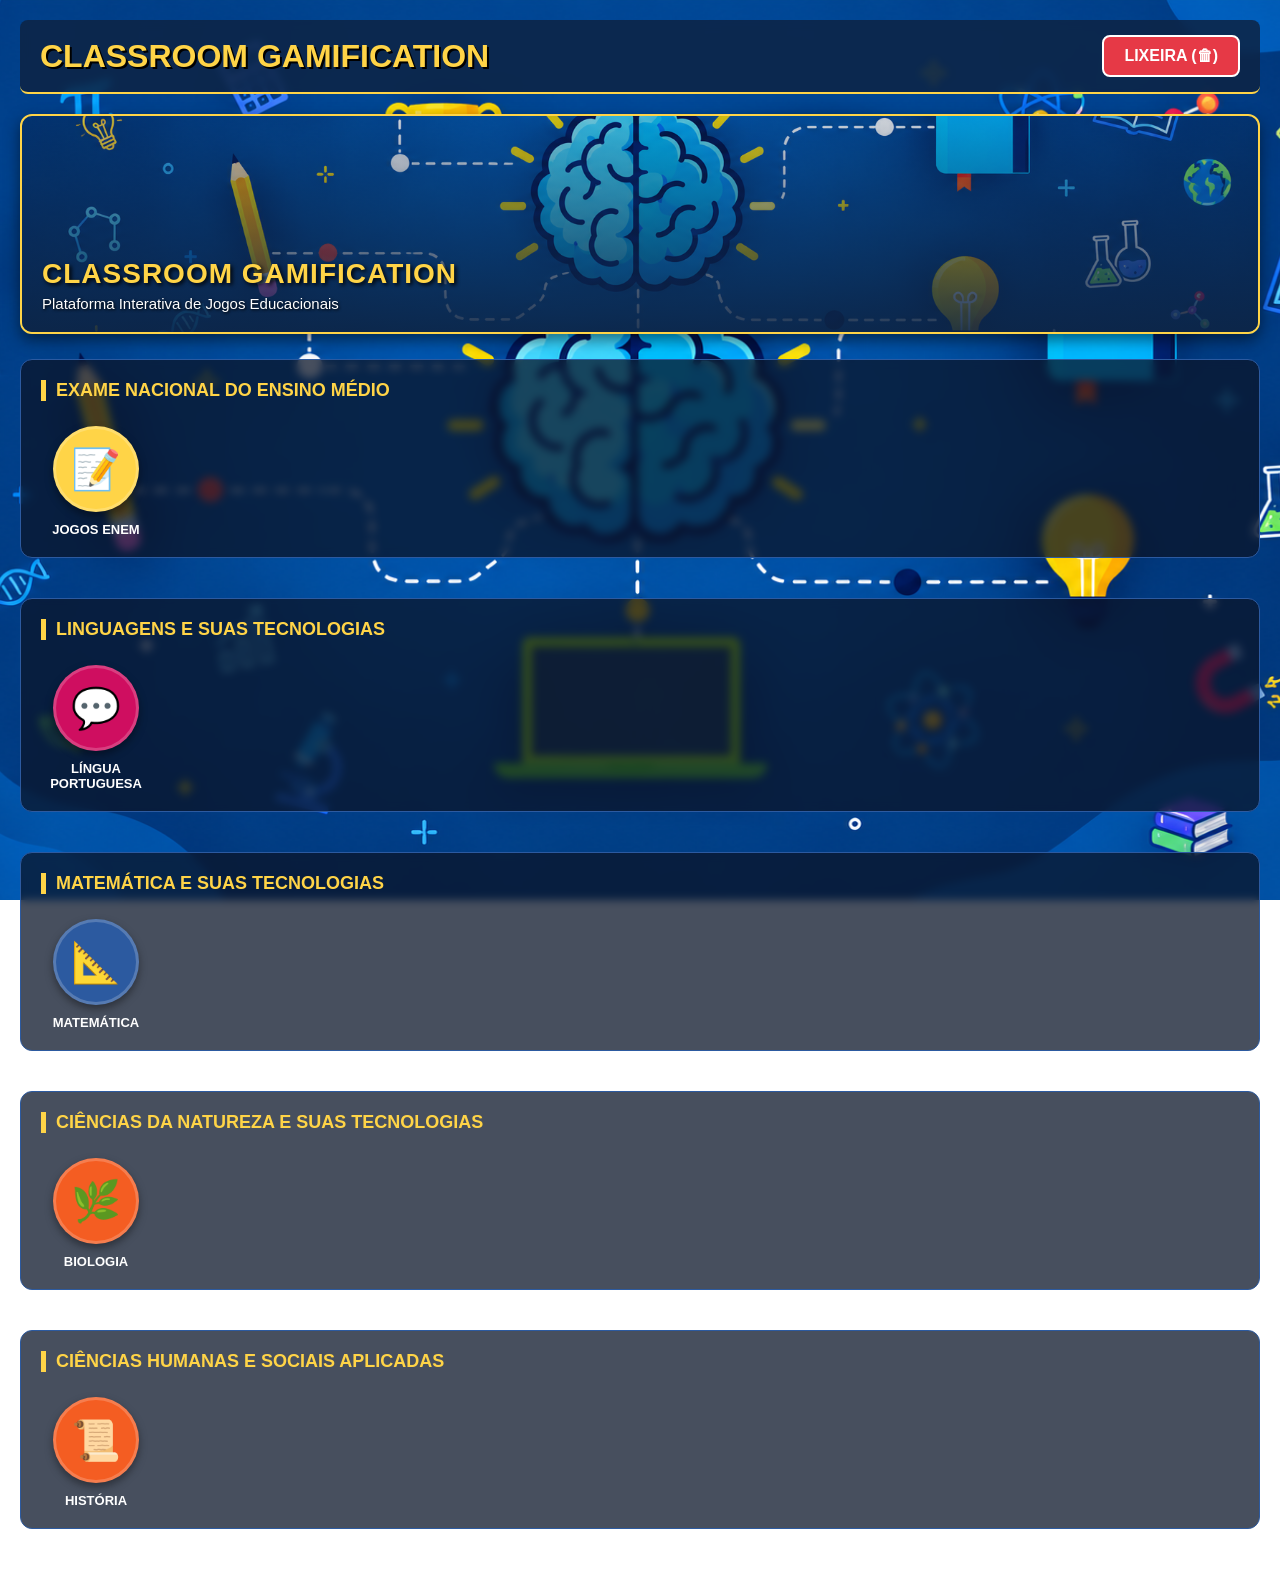
<file: index.html>
<!DOCTYPE html>
<html lang="pt-BR">
<head>
<meta charset="UTF-8"/>
<meta name="viewport" content="width=device-width, initial-scale=1.0"/>
<title>CLASSROOM GAMIFICATION</title>
  <link rel="manifest" href="manifest.json">
<script src="app.js" defer></script>
<style>
  :root {
    --bg-color: #0d2444;
    --text-color: #fff8ec;
    --gold: #ffd447;
    --red: #e63946;
    --green: #2a9d3f;
    --blue: #2c5aa0;
    --pink-icon: #cf0e60;
    --orange-icon: #f45d22;
  }
  
  body {
    margin: 0;
    font-family: 'Trebuchet MS', 'Segoe UI', Verdana, sans-serif;
    /* IMAGEM ADICIONADA AO PLANO DE FUNDO GERAL */
    background: url('image_483032.jpg') no-repeat center center fixed;
    background-size: cover;
    color: var(--text-color);
    min-height: 100vh;
    padding: 20px;
  }

  header {
    display: flex;
    justify-content: space-between;
    align-items: center;
    border-bottom: 2px solid var(--gold);
    padding: 15px 20px;
    margin-bottom: 20px;
    background: rgba(13, 36, 68, 0.85);
    border-radius: 8px;
    backdrop-filter: blur(4px);
  }

  h1 {
    color: var(--gold);
    text-shadow: 2px 2px 0 #000;
    margin: 0;
  }

  .btn-lixeira {
    background: var(--red);
    color: white;
    border: 2px solid #fff;
    padding: 10px 20px;
    border-radius: 8px;
    font-weight: bold;
    cursor: pointer;
    font-size: 16px;
  }

  /* CAPA DO APP (HERO BANNER - SEGUNDO QUADRANTE) */
  .app-cover {
    width: 100%;
    height: 220px;
    background: url('image_483032.jpg') no-repeat center center;
    background-size: cover;
    border-radius: 12px;
    border: 2px solid var(--gold);
    margin-bottom: 25px;
    position: relative;
    overflow: hidden;
    box-shadow: 0 6px 15px rgba(0,0,0,0.5);
    box-sizing: border-box;
  }

  .cover-overlay {
    width: 100%;
    height: 100%;
    background: linear-gradient(180deg, rgba(13, 36, 68, 0.2), rgba(13, 36, 68, 0.9));
    display: flex;
    flex-direction: column;
    justify-content: flex-end;
    padding: 20px;
    box-sizing: border-box;
  }

  .cover-overlay h2 {
    color: var(--gold);
    margin: 0;
    font-size: 28px;
    text-shadow: 2px 2px 4px #000;
    letter-spacing: 1px;
  }

  .cover-overlay p {
    color: #fff;
    margin: 5px 0 0 0;
    font-size: 15px;
    text-shadow: 1px 1px 3px #000;
  }

  /* ESTILOS DA TELA PRINCIPAL (ÍCONES) */
  .area-section {
    margin-bottom: 40px;
    background: rgba(10, 20, 40, 0.75);
    border-radius: 12px;
    padding: 20px;
    border: 1px solid var(--blue);
    backdrop-filter: blur(4px);
  }

  .area-title {
    color: var(--gold);
    border-left: 5px solid var(--gold);
    padding-left: 10px;
    margin-top: 0;
    margin-bottom: 25px;
    font-size: 18px;
  }

  .grid-icones {
    display: flex;
    flex-wrap: wrap;
    gap: 30px;
  }

  .icone-wrapper {
    display: flex;
    flex-direction: column;
    align-items: center;
    width: 110px;
    text-align: center;
    cursor: pointer;
    transition: transform 0.2s;
  }

  .icone-wrapper:hover {
    transform: scale(1.05);
  }

  .circulo-icone {
    width: 80px;
    height: 80px;
    border-radius: 50%;
    display: flex;
    justify-content: center;
    align-items: center;
    font-size: 40px;
    color: white;
    box-shadow: 0 4px 8px rgba(0,0,0,0.4);
    margin-bottom: 10px;
    border: 3px solid rgba(255,255,255,0.2);
  }

  .icone-titulo {
    font-size: 13px;
    font-weight: bold;
    color: #fff;
    text-transform: uppercase;
  }

  /* ESTILOS DA PÁGINA DA DISCIPLINA (INTERNA) */
  #tela-disciplina {
    display: none;
    background: rgba(10, 20, 40, 0.85);
    border: 2px solid var(--gold);
    border-radius: 12px;
    padding: 30px;
    backdrop-filter: blur(6px);
  }

  .cabecalho-disciplina {
    display: flex;
    align-items: center;
    gap: 20px;
    margin-bottom: 30px;
    border-bottom: 1px solid var(--blue);
    padding-bottom: 20px;
  }

  .btn-voltar {
    background: var(--blue);
    color: white;
    border: 2px solid white;
    padding: 8px 15px;
    border-radius: 6px;
    cursor: pointer;
    font-weight: bold;
  }

  .acoes-disciplina {
    display: flex;
    gap: 15px;
    margin-bottom: 30px;
  }

  .btn {
    padding: 12px 20px;
    border: none;
    border-radius: 6px;
    font-weight: bold;
    cursor: pointer;
    color: white;
    font-size: 14px;
    display: flex;
    align-items: center;
    gap: 8px;
  }

  .btn-add { background: var(--green); }
  .btn-del { background: var(--red); }
  .btn-ativo { border: 2px solid white; box-shadow: 0 0 10px rgba(255,255,255,0.5); }

  .lista-jogos {
    background: rgba(13, 36, 68, 0.9);
    padding: 20px;
    border-radius: 8px;
    border: 1px solid var(--blue);
  }

  /* GRID DE JOGOS COM CAPAS */
  .grid-jogos {
    display: grid;
    grid-template-columns: repeat(auto-fill, minmax(180px, 1fr));
    gap: 20px;
  }

  .card-jogo {
    background: rgba(255,255,255,0.05);
    border: 2px solid var(--blue);
    border-radius: 8px;
    overflow: hidden;
    position: relative;
    text-align: center;
    transition: transform 0.2s;
  }

  .card-jogo:hover {
    transform: scale(1.02);
    border-color: var(--gold);
  }

  .capa-jogo {
    width: 100%;
    height: 120px;
    background-color: #000;
    background-size: cover;
    background-position: center;
    display: flex;
    justify-content: center;
    align-items: center;
    font-size: 40px;
  }

  .info-jogo {
    padding: 10px;
  }

  .info-jogo a {
    color: var(--gold);
    text-decoration: none;
    font-size: 14px;
    font-weight: bold;
    display: block;
  }

  .info-jogo a:hover {
    text-decoration: underline;
  }

  .checkbox-deletar {
    position: absolute;
    top: 10px;
    right: 10px;
    transform: scale(1.5);
    cursor: pointer;
    z-index: 10;
    box-shadow: 0 0 5px rgba(0,0,0,0.8);
  }

  /* MODAIS (LIXEIRA E ADICIONAR JOGO) */
  .modal-overlay {
    display: none;
    position: fixed;
    top: 0; left: 0; right: 0; bottom: 0;
    background: rgba(0,0,0,0.8);
    z-index: 100;
    justify-content: center;
    align-items: center;
  }

  .modal-content {
    background: var(--bg-color);
    border: 3px solid var(--blue);
    border-radius: 12px;
    padding: 20px;
    width: 90%;
    max-width: 600px;
    max-height: 80vh;
    overflow-y: auto;
  }

  .modal-content.lixeira {
    border-color: var(--red);
  }

  .form-group {
    margin-bottom: 15px;
  }

  .form-group label {
    display: block;
    margin-bottom: 5px;
    color: var(--gold);
    font-weight: bold;
  }

  .form-group input, .form-group select {
    width: 100%;
    padding: 10px;
    border-radius: 6px;
    border: 1px solid var(--blue);
    background: rgba(255,255,255,0.9);
    color: #000;
    box-sizing: border-box;
  }

  .form-group input[type="file"] {
    background: transparent;
    color: white;
    border: none;
    padding: 5px 0;
  }
</style>
</head>
<body>

<header>
  <h1>CLASSROOM GAMIFICATION</h1>
  <div style="display: flex; gap: 15px; align-items: center;">
    <button class="btn-lixeira" onclick="abrirLixeira()">LIXEIRA (🗑)</button>
  </div>
</header>

<!-- TELA 1: LISTAGEM DE ÁREAS E ÍCONES -->
<main id="tela-principal"></main>

<!-- TELA 2: PÁGINA INTERNA DA DISCIPLINA -->
<main id="tela-disciplina">
  <div class="cabecalho-disciplina">
    <button class="btn-voltar" onclick="voltarTelaPrincipal()">⬅ VOLTAR</button>
    <div id="icone-disciplina-atual" class="circulo-icone" style="width: 60px; height: 60px; font-size: 30px;"></div>
    <h2 id="titulo-disciplina-atual" style="color: var(--gold); margin: 0;"></h2>
  </div>

  <div class="acoes-disciplina">
    <button class="btn btn-add" onclick="abrirModalAdicionarJogo()">➕ ADICIONAR JOGO</button>
    <button class="btn btn-del" id="btn-deletar-jogo" onclick="alternarModoDeletar()">🗑 DELETAR JOGO</button>
  </div>

  <div class="lista-jogos">
    <h3 style="margin-top:0;">JOGOS DISPONÍVEIS:</h3>
    <div id="lista-jogos-container" class="grid-jogos"></div>
  </div>
</main>

<!-- MODAL: ADICIONAR JOGO -->
<div id="modalAdicionarJogo" class="modal-overlay">
  <div class="modal-content">
    <div style="display: flex; justify-content: space-between; border-bottom: 1px solid #fff; padding-bottom: 10px; margin-bottom: 20px;">
      <h2 style="color: var(--green); margin: 0;" id="tituloModalAdicionar">ADICIONAR NOVO JOGO</h2>
      <button onclick="fecharModalAdicionarJogo()" style="background: transparent; color: white; border: 1px solid white; cursor: pointer; border-radius: 4px;">FECHAR [X]</button>
    </div>
    
    <form id="formAdicionarJogo" onsubmit="salvarNovoJogo(event)">
      <div class="form-group">
        <label for="nomeJogo">NOME DO JOGO:</label>
        <input type="text" id="nomeJogo" required placeholder="Ex: Simulado de Redação">
      </div>

      <div class="form-group">
        <label for="tipoJogo">TIPO DO JOGO:</label>
        <select id="tipoJogo" onchange="alternarTipoEntradaJogo()" required>
          <option value="html_local">Arquivo HTML (Off-line)</option>
          <option value="link_web">Link da Web</option>
        </select>
      </div>

      <div class="form-group" id="grupoArquivoHtml">
        <label for="arquivoHtmlJogo">SELECIONE O ARQUIVO DO JOGO (.html, .zip):</label>
        <input type="file" id="arquivoHtmlJogo" accept=".html,.htm,.zip">
      </div>

      <div class="form-group" id="grupoLinkWeb" style="display: none;">
        <label for="linkJogo">LINK / URL DO JOGO:</label>
        <input type="url" id="linkJogo" placeholder="https://...">
      </div>

      <div class="form-group">
        <label for="capaJogo">IMAGEM DE CAPA DO JOGO (.jpg, .png) - Opcional:</label>
        <input type="file" id="capaJogo" accept="image/*">
        <small style="color: #ccc; display: block; margin-top: 5px;">Se deixado em branco para o ENEM, a arte "0.png" será usada como padrão.</small>
      </div>

      <button type="submit" class="btn btn-add" style="width: 100%; justify-content: center; font-size: 16px; margin-top: 10px;">💾 SALVAR JOGO</button>
    </form>
  </div>
</div>

<!-- MODAL: LIXEIRA -->
<div id="lixeiraModal" class="modal-overlay">
  <div class="modal-content lixeira">
    <div style="display: flex; justify-content: space-between; border-bottom: 1px solid #fff; padding-bottom: 10px; margin-bottom: 20px;">
      <h2 style="color: var(--red); margin: 0;">LIXEIRA</h2>
      <button onclick="fecharLixeira()" style="background: transparent; color: white; border: 1px solid white; cursor: pointer; border-radius: 4px;">FECHAR [X]</button>
    </div>
    <p style="color: #ff9aa2; font-size: 14px; text-align: center;">JOGOS EXCLUÍDOS FICARÃO AQUI POR 30 DIAS.</p>
    <div id="container-lixeira"></div>
  </div>
</div>

<script>
/* =========================================
   MEMÓRIA DE NAVEGAÇÃO E BANCO DE DADOS (V3)
   ========================================= */
let db;
// Usamos a versão 3 para forçar a correção do conflito de armazenamento
const request = indexedDB.open("ClassroomGamificationDB", 3);

request.onupgradeneeded = (event) => {
  db = event.target.result;
  if (!db.objectStoreNames.contains("jogos")) {
    db.createObjectStore("jogos", { keyPath: "id" });
  }
  if (!db.objectStoreNames.contains("progresso_alunos")) {
    db.createObjectStore("progresso_alunos", { keyPath: "id", autoIncrement: true });
  }
};

request.onsuccess = (event) => {
  db = event.target.result;
  renderizarTelaPrincipal();
  
  // VERIFICA SE O UTILIZADOR ESTAVA NUMA DISCIPLINA ANTES DE ATUALIZAR A PÁGINA (F5)
  const disciplinaSalva = localStorage.getItem("disciplinaAtiva");
  if (disciplinaSalva) {
    abrirDisciplina(parseInt(disciplinaSalva));
  }
};

request.onerror = (event) => {
  console.error("Erro na base de dados:", event.target.error);
};

/* =========================================
   ESTRUTURA DAS DISCIPLINAS
   ========================================= */
const disciplinas = [
  { id: 999, area: "EXAME NACIONAL DO ENSINO MÉDIO", nome: "JOGOS ENEM", icone: "📝", cor: "var(--gold)" },
  { id: 1, area: "LINGUAGENS E SUAS TECNOLOGIAS", nome: "LÍNGUA PORTUGUESA", icone: "💬", cor: "var(--pink-icon)" },
  { id: 6, area: "MATEMÁTICA E SUAS TECNOLOGIAS", nome: "MATEMÁTICA", icone: "📐", cor: "var(--blue)" },
  { id: 7, area: "CIÊNCIAS DA NATUREZA E SUAS TECNOLOGIAS", nome: "BIOLOGIA", icone: "🌿", cor: "var(--orange-icon)" },
  { id: 10, area: "CIÊNCIAS HUMANAS E SOCIAIS APLICADAS", nome: "HISTÓRIA", icone: "📜", cor: "var(--orange-icon)" }
];

let disciplinaAtualId = null;
let modoDeletarAtivo = false;
let jogosCarregados = [];

/* =========================================
   FUNÇÕES DA INTERFACE E LÓGICA
   ========================================= */
function renderizarTelaPrincipal() {
  const container = document.getElementById('tela-principal');
  let htmlContent = `
    <div class="app-cover">
      <div class="cover-overlay">
        <h2>CLASSROOM GAMIFICATION</h2>
        <p>Plataforma Interativa de Jogos Educacionais</p>
      </div>
    </div>
  `;

  const areas = [...new Set(disciplinas.map(d => d.area))];
  areas.forEach(area => {
    const dArea = disciplinas.filter(d => d.area === area);
    if(dArea.length > 0) {
      htmlContent += `<div class="area-section"><h2 class="area-title">${area}</h2><div class="grid-icones">`;
      htmlContent += dArea.map(d => `
        <div class="icone-wrapper" onclick="abrirDisciplina(${d.id})">
          <div class="circulo-icone" style="background-color: ${d.cor};">${d.icone}</div>
          <div class="icone-titulo">${d.nome}</div>
        </div>
      `).join('');
      htmlContent += `</div></div>`;
    }
  });
  container.innerHTML = htmlContent;
}

function abrirDisciplina(id) {
  const d = disciplinas.find(d => d.id === id);
  if(!d) return;
  disciplinaAtualId = id;
  modoDeletarAtivo = false;
  
  // GUARDA A DISCIPLINA NA MEMÓRIA PARA NÃO PERDER AO ATUALIZAR
  localStorage.setItem("disciplinaAtiva", id);
  
  document.getElementById('titulo-disciplina-atual').innerText = d.nome;
  const icone = document.getElementById('icone-disciplina-atual');
  icone.innerText = d.icone;
  icone.style.backgroundColor = d.cor;

  buscarJogosLocais(id);

  document.getElementById('tela-principal').style.display = 'none';
  document.getElementById('tela-disciplina').style.display = 'block';
}

function voltarTelaPrincipal() {
  disciplinaAtualId = null;
  localStorage.removeItem("disciplinaAtiva"); // LIMPA A MEMÓRIA AO VOLTAR AO INÍCIO
  document.getElementById('tela-disciplina').style.display = 'none';
  document.getElementById('tela-principal').style.display = 'block';
}

function buscarJogosLocais(disciplinaId) {
  const transaction = db.transaction(["jogos"], "readonly");
  const store = transaction.objectStore("jogos");
  const request = store.getAll();
  
  request.onsuccess = (event) => {
    jogosCarregados = event.target.result.filter(j => j.disciplinaId === disciplinaId);
    renderizarJogos();
  };
}

function renderizarJogos() {
  const container = document.getElementById('lista-jogos-container');
  container.innerHTML = '';
  const jogosAtivos = jogosCarregados.filter(j => !j.excluido);

  if (jogosAtivos.length === 0) {
    container.style.display = "block";
    container.innerHTML = '<p style="color: gray;">NENHUM JOGO CADASTRADO NESSA DISCIPLINA.</p>';
    return;
  }
  
  container.style.display = "grid";
  jogosAtivos.forEach(jogo => {
    const card = document.createElement('div');
    card.className = 'card-jogo';
    if(!modoDeletarAtivo) card.onclick = () => iniciarJogo(jogo.dados);

    let checkbox = modoDeletarAtivo ? `<input type="checkbox" class="checkbox-deletar" onchange="marcarComoExcluido(event, ${jogo.id})">` : '';
    let estiloCapa = jogo.capa ? `background-image: url('${jogo.capa}');` : ``;
    let conteudoCapa = jogo.capa ? `` : `🎮`;

    card.innerHTML = `${checkbox}<div class="capa-jogo" style="${estiloCapa}">${conteudoCapa}</div><div class="info-jogo">${jogo.nome}</div>`;
    container.appendChild(card);
  });
}

function iniciarJogo(dados) {
  document.getElementById('modalJogar').style.display = 'flex';
  document.getElementById('iframeJogo').src = dados; 
}

function fecharJogo() {
  document.getElementById('modalJogar').style.display = 'none';
  document.getElementById('iframeJogo').src = ""; 
}

/* =========================================
   ADICIONAR E CONVERTER JOGOS
   ========================================= */
function abrirModalAdicionarJogo() { document.getElementById('modalAdicionarJogo').style.display = 'flex'; }
function fecharModalAdicionarJogo() { document.getElementById('modalAdicionarJogo').style.display = 'none'; }

function alternarTipoEntradaJogo() {
  const tipo = document.getElementById('tipoJogo').value;
  document.getElementById('grupoArquivoHtml').style.display = tipo === 'html_local' ? 'block' : 'none';
  document.getElementById('grupoLinkWeb').style.display = tipo === 'link_web' ? 'block' : 'none';
}

function arquivoParaBase64(file) {
  return new Promise((resolve, reject) => {
    const reader = new FileReader();
    reader.onload = () => resolve(reader.result);
    reader.onerror = error => reject(error);
    reader.readAsDataURL(file); 
  });
}

async function salvarNovoJogo(event) {
  event.preventDefault();
  const nome = document.getElementById('nomeJogo').value.toUpperCase();
  const tipo = document.getElementById('tipoJogo').value;
  let dadosSalvar = "";
  
  if (tipo === 'html_local') {
    const file = document.getElementById('arquivoHtmlJogo').files[0];
    if (file) dadosSalvar = await arquivoParaBase64(file);
  } else {
    dadosSalvar = document.getElementById('linkJogo').value;
  }

  const arquivoCapa = document.getElementById('capaJogo').files[0];
  let capaBase64 = "";
  if (arquivoCapa) capaBase64 = await arquivoParaBase64(arquivoCapa); 
  
  const novoJogo = {
    id: Date.now(),
    disciplinaId: disciplinaAtualId,
    nome: nome,
    tipo: tipo,
    dados: dadosSalvar,
    capa: capaBase64,
    excluido: false,
    sincronizado: false
  };

  const transaction = db.transaction(["jogos"], "readwrite");
  const store = transaction.objectStore("jogos");
  store.add(novoJogo);

  transaction.oncomplete = () => {
    fecharModalAdicionarJogo();
    buscarJogosLocais(disciplinaAtualId);
  };
}

/* =========================================
   LIXEIRA E EXCLUSÃO
   ========================================= */
function alternarModoDeletar() {
  modoDeletarAtivo = !modoDeletarAtivo;
  renderizarJogos();
}

function marcarComoExcluido(event, jogoId) {
  if (event.target.checked && confirm("Enviar jogo para a lixeira?")) {
    const transaction = db.transaction(["jogos"], "readwrite");
    const store = transaction.objectStore("jogos");
    const request = store.get(jogoId);
    
    request.onsuccess = () => {
      let jogo = request.result;
      jogo.excluido = true;
      jogo.sincronizado = false;
      store.put(jogo);
      buscarJogosLocais(disciplinaAtualId);
    };
  } else {
    event.target.checked = false;
  }
}

function abrirLixeira() {
  document.getElementById('lixeiraModal').style.display = 'flex';
  const container = document.getElementById('container-lixeira');
  
  const transaction = db.transaction(["jogos"], "readonly");
  const request = transaction.objectStore("jogos").getAll();
  
  request.onsuccess = (e) => {
    const excluidos = e.target.result.filter(j => j.excluido);
    container.innerHTML = excluidos.length ? '' : '<p style="color:white;text-align:center;">LIXEIRA VAZIA.</p>';
    
    excluidos.forEach(jogo => {
      const d = disciplinas.find(d => d.id === jogo.disciplinaId);
      container.innerHTML += `
        <div style="display:flex; justify-content:space-between; background:rgba(255,255,255,0.1); padding:10px; border-radius:6px; margin-bottom:10px;">
          <div>
            <strong style="color:white;">🎮 ${jogo.nome}</strong><br>
            <span style="color:gray;font-size:12px;">${d ? d.nome : ''}</span>
          </div>
          <button class="btn-add" style="padding:5px 10px; cursor:pointer;" onclick="reativarJogo(${jogo.id})">REATIVAR</button>
        </div>
      `;
    });
  };
}

function reativarJogo(jogoId) {
  const transaction = db.transaction(["jogos"], "readwrite");
  const store = transaction.objectStore("jogos");
  const request = store.get(jogoId);
  
  request.onsuccess = () => {
    let jogo = request.result;
    jogo.excluido = false;
    jogo.sincronizado = false;
    store.put(jogo);
    abrirLixeira();
    if(disciplinaAtualId) buscarJogosLocais(disciplinaAtualId);
  };
}

function fecharLixeira() { document.getElementById('lixeiraModal').style.display = 'none'; }
</script>

</body>
</html>
</file>
